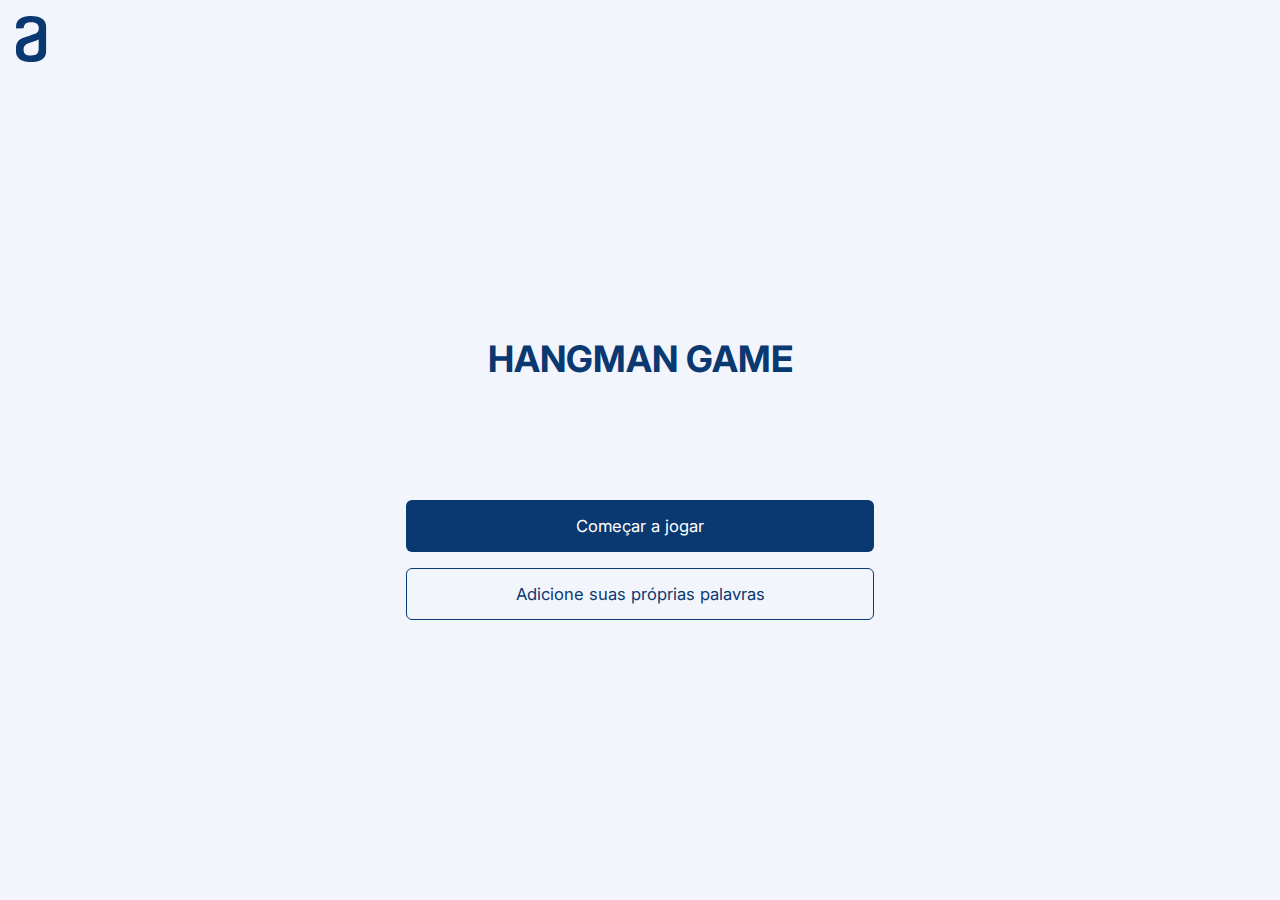
<file: index.html>
<!DOCTYPE html>
<html lang="pt-br">
<head>
    <meta charset="UTF-8">
    <meta name="viewport" content="width=device-width, initial-scale=1.0">
    
    <title>Jogo da Forca</title>

    <!-- ICON -->
    <link rel="icon" type="image/x-icon" href="assets/favicon/favicon.ico">
    <link rel="apple-touch-icon" sizes="180x180" href="assets/favicon/apple-touch-icon.png">
    <link rel="icon" type="image/png" sizes="32x32" href="assets/favicon/favicon-32x32.png">
    <link rel="icon" type="image/png" sizes="16x16" href="assets/favicon/favicon-16x16.png">
    <link rel="manifest" href="assets/favicon/site.webmanifest">

    <!-- CSS -->
    <link rel="stylesheet" href="css/index.css">
    <link rel="stylesheet" href="css/colors.css">
    <link rel="preconnect" href="https://fonts.googleapis.com">
    <link rel="preconnect" href="https://fonts.gstatic.com" crossorigin>
    <link href="https://fonts.googleapis.com/css2?family=Inter&display=swap" rel="stylesheet">

</head>
<body>
    <header> <a href="https://jogo-da-forca-web.test"> <img class="logo" src="assets/logo.svg" alt="Logo"> </a> </header>
    <main class="homescreen">
        <h1 class="title">HANGMAN GAME</h1>
        <div class="button-container">
            <a class="btn btn-primary" href="hangman.html">Começar a jogar</a>
            <a class="btn btn-secondary" href="add-new-word.html">Adicione suas próprias palavras</a>
        </div>
    </main>
</body>
</html>
</file>
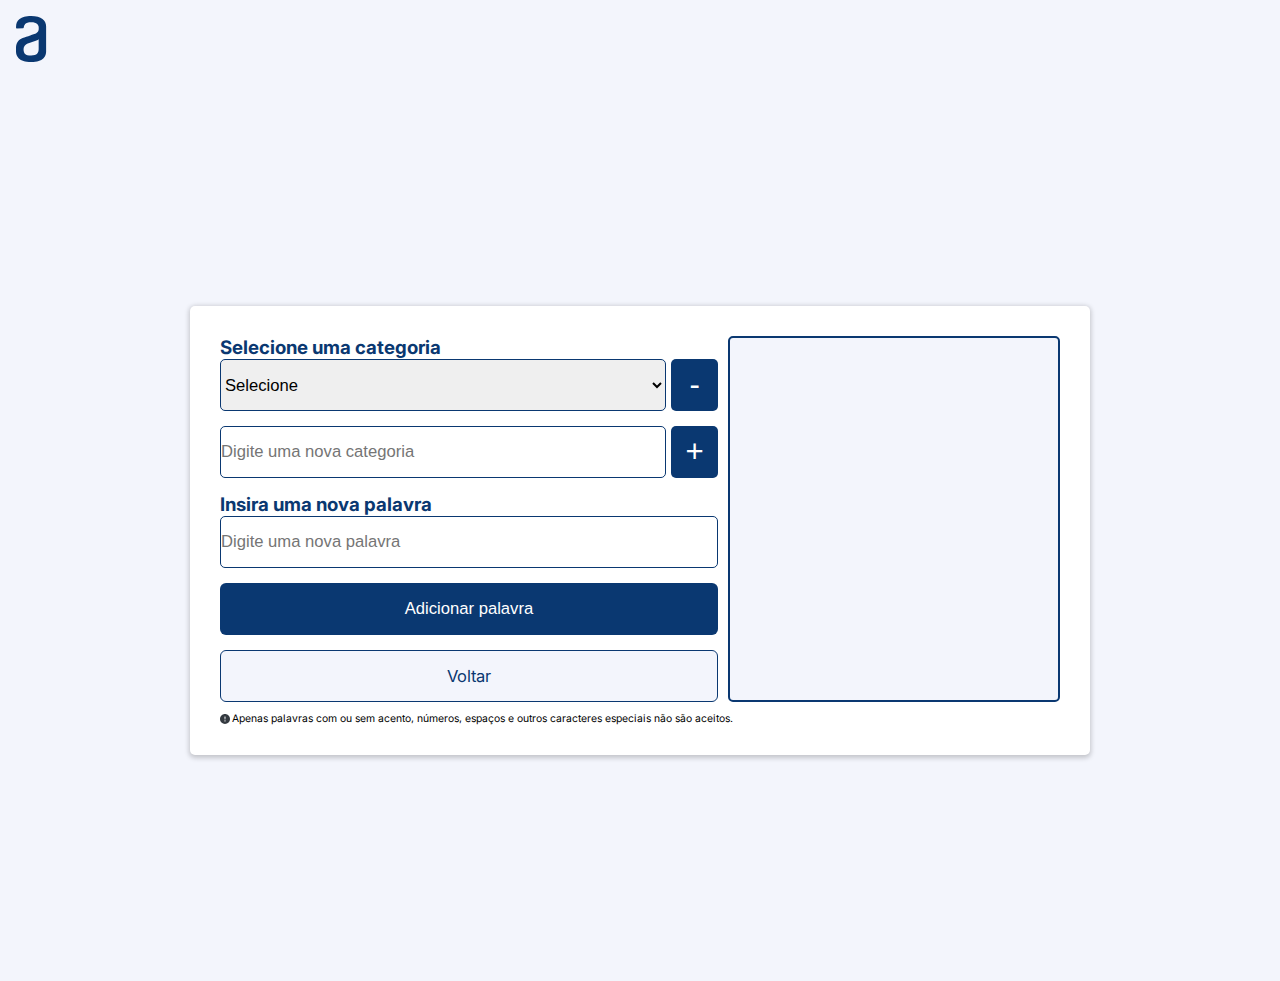
<file: add-new-word.html>
<!DOCTYPE html>
<html lang="pt-br">
<head>
    <meta charset="UTF-8">
    <meta name="viewport" content="width=device-width, initial-scale=1.0">
    
    <title>Jogo da Forca</title>

    <!-- ICON -->
    <link rel="icon" type="image/x-icon" href="assets/favicon/favicon.ico">
    <link rel="apple-touch-icon" sizes="180x180" href="assets/favicon/apple-touch-icon.png">
    <link rel="icon" type="image/png" sizes="32x32" href="assets/favicon/favicon-32x32.png">
    <link rel="icon" type="image/png" sizes="16x16" href="assets/favicon/favicon-16x16.png">
    <link rel="manifest" href="assets/favicon/site.webmanifest">

    <!-- CSS -->
    <link rel="stylesheet" href="css/index.css">
    <link rel="stylesheet" href="css/add-new-word.css">
    <link rel="stylesheet" href="css/colors.css">
    <link rel="preconnect" href="https://fonts.googleapis.com">
    <link rel="preconnect" href="https://fonts.gstatic.com" crossorigin>
    <link href="https://fonts.googleapis.com/css2?family=Inter&display=swap" rel="stylesheet">

    <!-- JS -->
    <script src="js/AddNewWord.js" type="module" defer></script>
</head>
<body>
    <header> <a href="https://jogo-da-forca-web.test"> <img class="logo" src="assets/logo.svg" alt="Logo"> </a> </header>
    <main class="newword">
        <div>
            <div class="alert">
                <span></span>
                <button id="closeAlert"><span class="cross"></span></button>
            </div>
            <div class="form-container">
                <form>
                    <div class="categories-container">
                        <label for="categories">Selecione uma categoria</label>
                        <div>
                            <select name="categories" id="categories">
                                <option value="">Selecione</option>
                            </select>
                            <button id="removeCategoryButton" class="btn-primary">-</button>
                        </div>
                        <div>
                            <input type="text" name="newCategoryInput"
                                placeholder="Digite uma nova categoria">
                            <button id="addNewCategoryButton" class="btn-primary">+</button>
                        </div>
                    </div>
    
                    <div class="input-new-word-container">
                        <label for="newWordInput">Insira uma nova palavra</label>
                        <div>
                            <input type="text" name="newWordInput" id="newWordInput"
                                placeholder="Digite uma nova palavra">
                            <button id="addNewWordButton" class="btn-primary">Adicionar palavra</button>
                            <a href="index.html" class="btn-secondary">Voltar</a>
                        </div>
                    </div>
                </form>
                <aside>
                    <ul class="added-words">
                    </ul>
                </aside>
            </div>
            <div class="info">
                <img src="./assets/info.svg" alt="info">
                Apenas palavras com ou sem acento, números, espaços e outros caracteres especiais não são aceitos.
            </div>
        </div>
    </main>
</body>
</html>
</file>
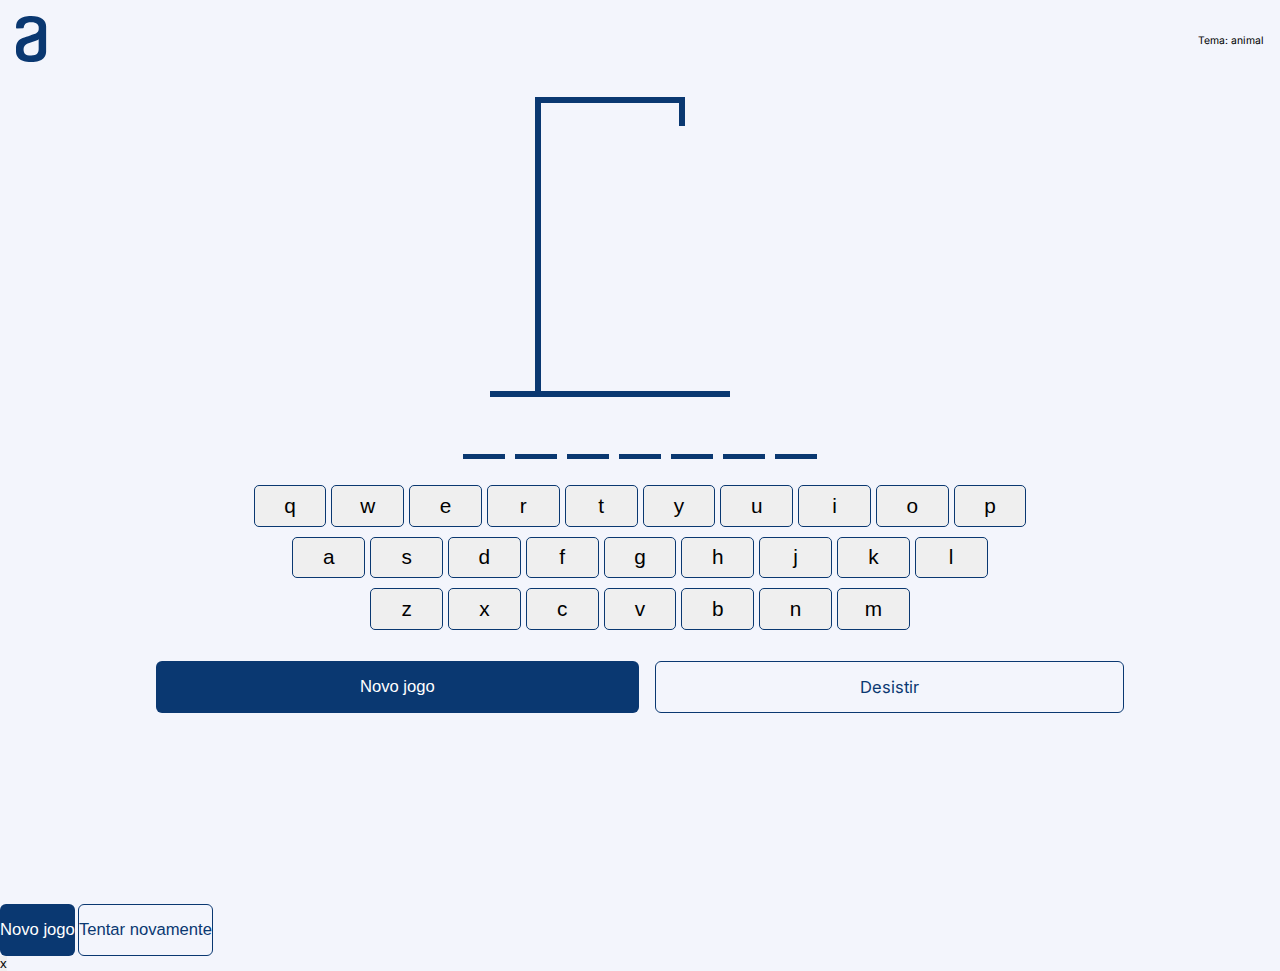
<file: hangman.html>
<!DOCTYPE html>
<html lang="pt-br">
<head>
    <meta charset="UTF-8">
    <meta name="viewport" content="width=device-width, initial-scale=1.0">
    
    <title>Jogo da Forca</title>

    <!-- ICON -->
    <link rel="icon" type="image/x-icon" href="assets/favicon/favicon.ico">
    <link rel="apple-touch-icon" sizes="180x180" href="assets/favicon/apple-touch-icon.png">
    <link rel="icon" type="image/png" sizes="32x32" href="assets/favicon/favicon-32x32.png">
    <link rel="icon" type="image/png" sizes="16x16" href="assets/favicon/favicon-16x16.png">
    <link rel="manifest" href="assets/favicon/site.webmanifest">

    <!-- CSS -->
    <link rel="stylesheet" href="css/index.css">
    <link rel="stylesheet" href="css/hangman.css">
    <link rel="stylesheet" href="css/colors.css">
    <link rel="preconnect" href="https://fonts.googleapis.com">
    <link rel="preconnect" href="https://fonts.gstatic.com" crossorigin>
    <link href="https://fonts.googleapis.com/css2?family=Inter&display=swap" rel="stylesheet">

    <!-- JS -->
    <script src="js/game.js" type="module" defer></script>
</head>
<body>
    <header>
        <a href="https://jogo-da-forca-web.test"> <img class="logo" src="assets/logo.svg" alt="Logo"></a>
        <span id="clue"></span>
    </header>
    <main class="game">
        <canvas id="canvas" height="720" width="720"></canvas>
        <div id="letterContainer" class="letter-container">
        </div>
        <div class="keyboard">
            <div>
                <button class="key">q</button>
                <button class="key">w</button>
                <button class="key">e</button>
                <button class="key">r</button>
                <button class="key">t</button>
                <button class="key">y</button>
                <button class="key">u</button>
                <button class="key">i</button>
                <button class="key">o</button>
                <button class="key">p</button>
            </div>
            <div>
                <button class="key">a</button>
                <button class="key">s</button>
                <button class="key">d</button>
                <button class="key">f</button>
                <button class="key">g</button>
                <button class="key">h</button>
                <button class="key">j</button>
                <button class="key">k</button>
                <button class="key">l</button>
            </div>
            <div>
                <button class="key">z</button>
                <button class="key">x</button>
                <button class="key">c</button>
                <button class="key">v</button>
                <button class="key">b</button>
                <button class="key">n</button>
                <button class="key">m</button>
            </div>
        </div>
        <div class="button-container">
            <button id="newGame" class="btn btn-primary">Novo jogo</button>
            <a class="btn btn-secondary" href="index.html">Desistir</a>
        </div>
    </main>
    <div id="modalEndgameContainer" class="modal-endgame-container">
        <div class="modal-endgame">
            <img class="image-modal-endgame">
            <h2 class="text-modal-endgame"></h2>
            <div>
                <button id="newGameModalEndgame" class="btn-primary">Novo jogo</button>
                <button id="tryAgainModalEndgame" class="btn-secondary">Tentar novamente</button>
            </div>
        <button id="closeModalEndgame" class="close-modal-endgame">x</button>
        </div>
    </div>
</body>
</html>
</file>
<file: css/index.css>
* {
    margin: 0px;
    padding: 0px;
    box-sizing: border-box;
}

*,
::before,
::after {
    border: none;
    outline: none;
}

a {
    text-decoration: none;
}

button {
    user-select: none;
}

html {
    font-family: 'Inter', sans-serif;
    font-size: 62.5%;
}

body {
    min-height: 100vh;
    background-color: var(--background);
}

header {
    display: flex;
    justify-content: space-between;
    align-items: center;
    width: 100%;
    padding: 1.5rem;
}

.logo {
    height: auto;
    width: 3rem;
}

.homescreen {
    min-height: 90vh;
    width: 100%;
    display: flex;
    flex-flow: column;
    justify-content: center;
    align-items: center;
}

.homescreen .title {
    font-size: 3.5rem;
    font-weight: bolder;
    color: var(--primary);
    margin-bottom: 10rem;
}

.homescreen .button-container {
    width: 100%;
    max-width: 500px;
    display: flex;
    flex-flow: nowrap column;
    justify-content: center;
    align-items: stretch;
    gap: 1.5rem;
    padding: 1.5rem;
}

.btn {
    display: flex;
    justify-content: center;
    align-items: center;
}

.btn-primary { 
    background-color: var(--primary);
    color: var(--text-default);
    height: 5rem;
    font-size: 1.6rem;
    border-radius: 6px;
}

.btn-primary:hover { 
    background-color: var(--primary-hover);
    color: var(--text-default); 
}

.btn-secondary {
    background-color: var(--background);
    color: var(--primary);
    border: solid 1.5px var(--primary);
    height: 5rem;
    font-size: 1.6rem;
    border-radius: 6px;
}

.btn-secondary:hover {
    background-color: var(--primary);
    color: var(--text-default);
    border: solid 1.5px var(--primary);
}

@media (min-width: 768px) {
    html { font-size: 65%; }
}
</file>
<file: css/colors.css>
:root {
    --background: #F3F5FC;
    --surface: #FFFFFF;
    --primary: #0A3871;
    --primary-hover: #072B61;
    --text-secondary: #495057;
    --text-default: #FFFFFF;
    --correct: #28a745;
    --wrong: #dc3545;
    --close-button: #f44336;
    --close-button-hover: #c62828;
}
</file>
<file: css/add-new-word.css>
.newword {
    min-height: 100vh;
    width: 100%;
    display: flex;
    justify-content: center;
    align-items: center;
}

li {
    list-style: none;
}

.newword > div {
    width: 80%;
    max-width: 900px;
    min-height: 80%;
    display: flex;
    flex-flow: nowrap column;
    gap: 10px;
    background-color: var(--surface);
    padding: 30px;
    border-radius: 5px;
    box-shadow: 0px 1.5px 5px 1px rgba(0, 0, 0, 0.2);
}

.newword .alert {
    display: none;
    flex-flow: nowrap row;
    justify-content: space-between;
    align-items: flex-start;
    width: 100%;
    padding: 1rem;
    margin-bottom: 1rem;
    border: 1px solid #f8d7da;
    background-color: #f8d7da;
    color: #842029;
    border-radius: .25rem;
    font-size: 1.6rem;
    word-wrap: break-word;
}

.newword .alert button {
    height: 2rem;
    width: 2rem;
    display: flex;
    justify-content: center;
    align-items: center;
    background-color: transparent;
}

.newword .alert.success {
    background-color: #d1e7dd;
    color: #0f5132;
    border-color: transparent;
}

.newword .alert button .cross {
    background-color: #000000;
    height: 1.5rem;
    position: relative;
    width: 0.2rem;
    transform: rotate(45deg);
    margin-right: 5px;
    opacity: 0.4;
}

.newword .alert button .cross:after {
    background: #000000;
    content: "";
    height: 0.2rem;
    left: -0.65rem;
    position: absolute;
    top: 0.65rem;
    width: 1.5rem;
  }

  .newword .alert button .cross:hover {
    opacity: 0.65;
  }

  .newword .info {
      display: flex;
      align-items: center;
  }

  .newword .info > img {
      height: auto;
      width: 1rem;
      margin-right: 0.2rem;
  }

.newword .form-container {
    height: 100%;
    width: 100%;
    display: flex;
    flex-flow: nowrap column;
    gap: 10px;
}

.newword form {
    flex: 1 1 60%;
    display: flex;
    flex-direction: column;
}

.newword form label {
    font-size: 1.8rem;
    font-weight: 700;
    color: var(--primary);
}

.newword form input, select {
    height: 5rem;
    border: 1.5px solid var(--primary);
    border-radius: 5px;
    width: 100%;
    margin-bottom: 15px;
    font-size: 1.6rem;
}

.categories-container div {
    display: flex;
    gap: 5px;
}

.categories-container button {
    width: 5rem;
    height: 5rem;
    font-size: 3rem;
    border-radius: 5px;
}

.panel {
    width: 100%;
    overflow: hidden;
    max-height: 0;
    transition: max-height 0.5s ease-in 0s;
    margin-bottom: 5px;
}

.panel.collapsed {
    max-height: 250px;
    margin-bottom: 10px;
    transition: max-height 0.5s ease-out 0s;
}

.panel div {
    height: 100%;
    display: flex;
    flex-direction: column;
    overflow: hidden;
    max-height: 0;
    transition: max-height 0.4s ease-in 0s;

}

.panel.collapsed div {
    max-height: 200px;
}

.input-new-word-container div {
    display: flex;
    flex-direction: column;
}

.input-new-word-container a {
    display: flex;
    justify-content: center;
    align-items: center;
    user-select: none;
    margin-top: 15px;
}

.newword aside {
    flex: 1 1 40%;
    background-color: var(--background);
    border: 2px solid var(--primary);
    border-radius: 5px;
    min-height: 31rem;
    overflow-y: auto;
}

.newword aside > ul {
    width: 100%;
    height: 100%;
}

.newword aside .word {
    height: 3.5rem;
    display: flex;
    justify-content: space-between;
    align-items: center;
    padding: 0 1.5rem;
    font-size: 2rem;
    font-weight: 700;
    background-color: var(--surface);
}

.newword aside .word > button {
    background-color: var(--close-button);
    padding: 5px 7px;
    color: var(--text-default);
    border-radius: 5px;
}

.newword aside .word > button:hover {
    background-color: var(--close-button-hover);
}

.newword aside > ul > li:nth-child(even) {
    background-color: #609ED419;
}

@media (min-width: 768px) {
    .newword .form-container {
        flex-flow: nowrap row;
    }
}
</file>
<file: css/hangman.css>
.game {
    min-height: 90vh;
    width: 100%;
    max-width: 1500px;
    margin: 0 auto;
    padding: 1.5rem 1.5rem;
    display: flex;
    flex-flow: nowrap column;
    justify-content: flex-start;
    align-items: center;
}

#canvas {
    height: auto;
    width: 90%;
    max-width: 300px;
    aspect-ratio: 1 / 1;
}

.letter-container {
    display: flex;
    flex-flow: wrap row;
    justify-content: center;
    align-items: flex-end;
    gap: 1rem;
    padding: 1rem 0;
}

.stripe {
    flex: 0 0 auto;
    height: 5rem;
    width: 4rem;
    border-bottom: 0.5rem solid var(--primary);
}

.letter {
    flex: 0 0 auto;
    display: flex;
    justify-content: center;
    height: 5rem;
    width: 4rem;
    font-size: 5rem;
    color: var(--primary);
    font-weight: bolder;
}

.keyboard {
    display: flex;
    width: 100%;
    flex-flow: nowrap column;
    gap: 10px 0;
    padding: 1.5rem;
}

.keyboard div {
    display: flex;
    justify-content: center;
    width: 100%;
    gap: 5px;
    flex: 1 1 auto;
}

.key {
    height: 4rem;
    width: 7rem;
    border: 0.1rem solid var(--primary);
    border-radius: 5px;
    font-size: 2rem;
}

.key.correct {
    background-color: var(--correct);
    border-color: var(--correct);
    color: var(--text-default);
}

.key.wrong {
    background-color: var(--wrong);
    border-color: var(--wrong);
    color: var(--text-default);
}

.game .button-container {
    display: flex;
    width: 100%;
    max-width: 1000px;
    flex-flow: nowrap column;
    justify-content: center;
    align-items: stretch;
    gap: 1.5rem;
    padding: 1.5rem;
}

.modal-container {
    height: 100vh;
    width: 100%;
    position: fixed;
    top: 0;
    left: 0;
    display: flex;
    justify-content: center;
    align-items: center;
    background-color: rgba(0, 0, 0, 0.5);
}

.modal {
    height: 20rem;
    width: 35rem;
    position: relative;
    display: flex;
    justify-content: center;
    align-items: center;
    align-content: center;
    background-color: var(--surface);
    color: var(--primary);
    font-size: 2.4rem;
    font-weight: 600;
    border-radius: 5px;
    padding: 2rem;
}

.close-modal {
    width: 3.2rem;
    height: 3.2rem;
    position: absolute;
    top: -0.8rem;
    right: -0.8rem;
    display: flex;
    justify-content: center;
    align-items: center;
    border-radius: 50%;
    font-size: 1.5rem;
    background-color: var(--close-button);
    color: var(--text-default);
    user-select: none;
    box-shadow: -2px 2px 5px 0.2px rgba(0, 0, 0, 0.4);
    padding: 10px;
    transition: 0.3s;
}

.close-modal:hover {
    background-color: var(--close-button-hover);
    transform: scale(1.1);
    transition: 0.3s;
}

@media (min-width: 768px) {
    html { font-size: 65%; }

    .game .button-container {
        flex-flow: nowrap row;
        justify-content: center;
        align-items: center;
    }

    .game .btn {
        flex: 1 1 auto;
    }
}
</file>
